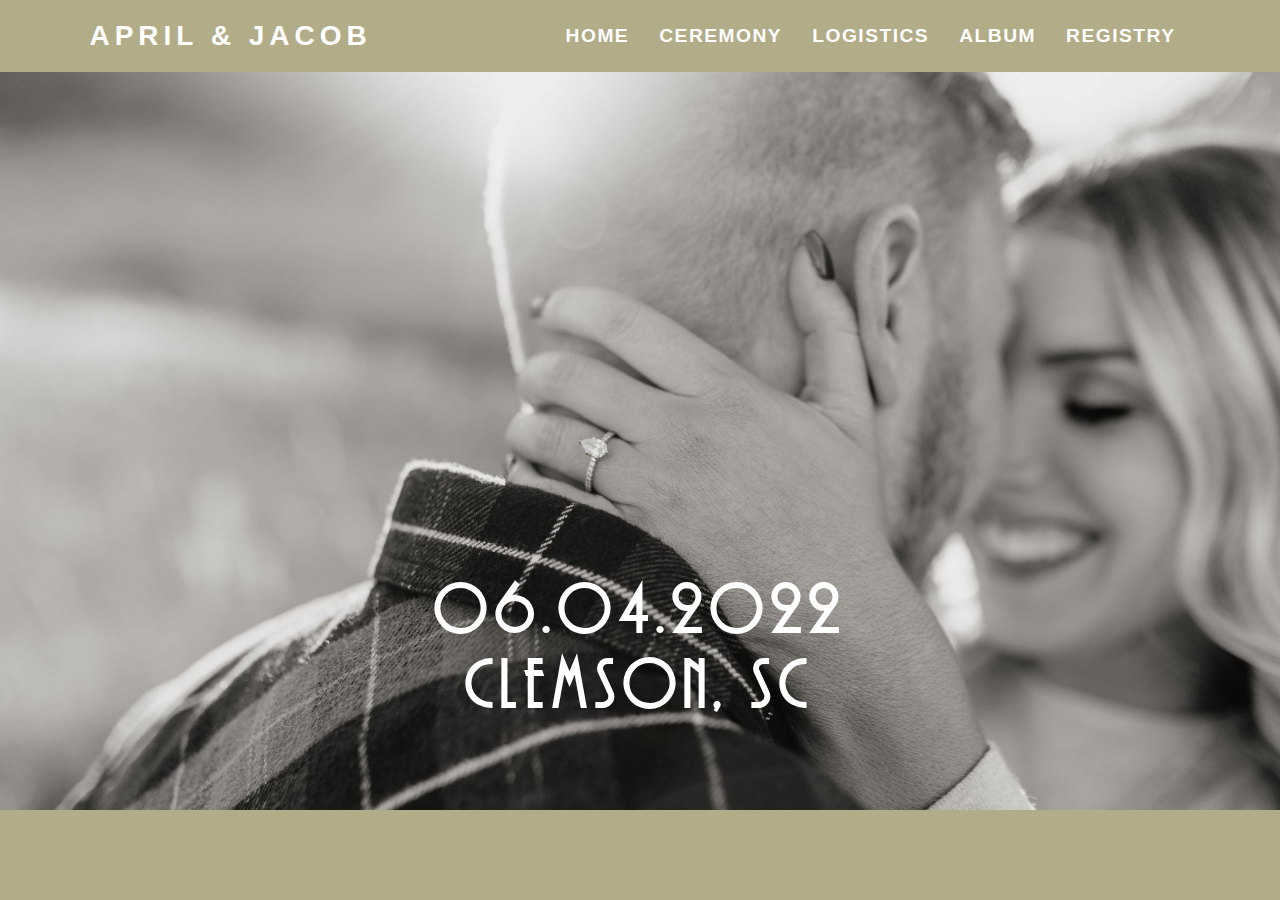
<file: index.html>
<!DOCTYPE html>
<html lang="en">
  <head>
    <meta charset="UTF-8" />
    <meta http-equiv="X-UA-Compatible" content="IE=edge" />
    <meta name="viewport" content="width=device-width, initial-scale=1.0" />
    <title>April & Jake</title>
    <link href="style.css" rel="stylesheet" />
  </head>
  <body>
    <body>
      <nav style="border-bottom: none">
        <div class="logo">
          <h4><a href=>April & Jacob</a></h4>
        </div>
        <ul class="nav-links">
          <li><a href="index.html">Home</a></li>
          <li><a href="HTML/ceremony.html">Ceremony</a></li>
          <li>
            <a href="HTML/logistics.html"> Logistics</a>
          </li>
          <li><a href="HTML/album.html">Album</a></li>
          <li><a href="HTML/registry.html">Registry</a></li>
        </ul>
        <div class="burger">
          <div class="line1"></div>
          <div class="line2"></div>
          <div class="line3"></div>
        </div>
      </nav>
    <main class="banner">
      <section class="banner-text">
        <h1>06.04.2022
          <br>
          clemson, sc
        </h1>
      </section>
    </main>
   <footer class="countdown"></footer>
  <script src="script.js "></script>
  </body>
</html>
</file>
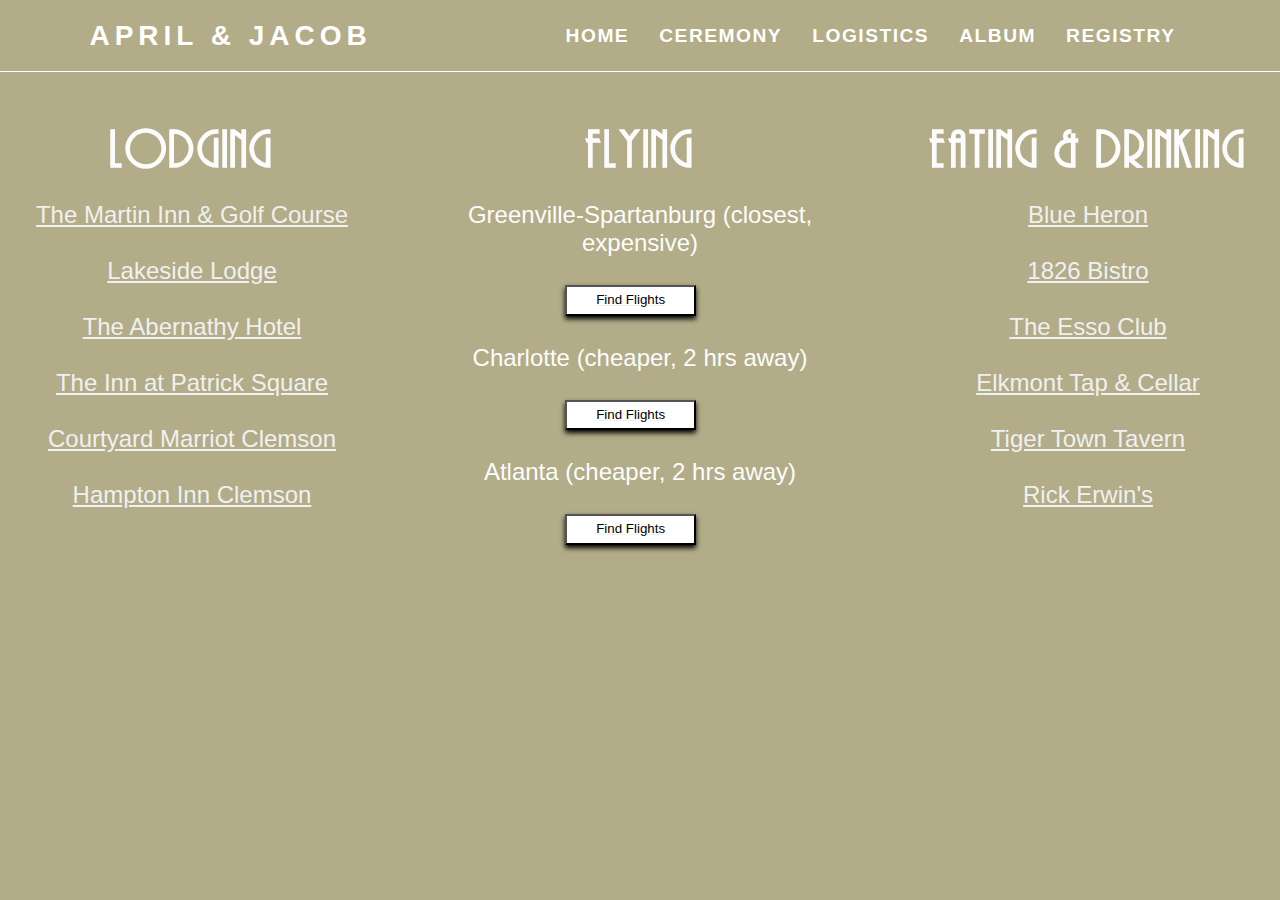
<file: logistics.html>
<!DOCTYPE html>
<html lang="en">
  <head>
    <meta charset="UTF-8" />
    <meta http-equiv="X-UA-Compatible" content="IE=edge" />
    <meta name="viewport" content="width=device-width, initial-scale=1.0" />
    <title>Wedding Logistics</title>
    <link href="style.css" rel="stylesheet" />
  </head>
  <body>
    <nav>
      <div class="logo">
        <h4>April & Jacob</h4>
      </div>
      <ul class="nav-links">
        <li><a href="http://127.0.0.1:5500/index.html">Home</a></li>
        <li><a href="http://127.0.0.1:5500/ceremony.html">Ceremony</a></li>
        <li><a href="http://127.0.0.1:5500/logistics.html">Logistics</a></li>
        <li><a href="http://127.0.0.1:5500/album.html">Album</a></li>
        <li><a href="http://127.0.0.1:5500/registry.html">Registry</a></li>
      </ul>
      <div class="burger">
        <div class="line1"></div>
        <div class="line2"></div>
        <div class="line3"></div>
      </div>
    </nav>
    <div class="logistics-container">
      <div class="logistics-item">
        <h2 style="font-size: 50px">Lodging</h2>
        <ul class="logistics-links">  
          <br>
          <li>
            <a
              href="https://www.stayatclemson.com/"
              >The Martin Inn & Golf Course</a
            >
          </li>
          <br>
          <li>
            <a href="https://www.lakesidelodgeclemson.com/">Lakeside Lodge</a>
          </li>
          <br />
          <li>
            <a
              href="https://www.theabernathy.com/"
              >The Abernathy Hotel</a
            >
          </li>
          <br>
          <li>
            <a
              href="https://www.innatpatricksquare.com/"
              >The Inn at Patrick Square</a
            >
          </li>
          <br>
          <li>
            <a
              href="https://www.marriott.com/hotels/travel/gspcl-courtyard-clemson/"
              >Courtyard Marriot Clemson</a
            >
          </li>
          <br />
          <li>
            <a
              href="https://www.hilton.com/en/hotels/ceuschx-hampton-clemson-university-area/"
              >Hampton Inn Clemson</a
            >
          </li>
        </ul>
      </div>
      <div class="logistics-item">
        <h2 style="font-size: 50px">Flying</h2>
        <ul class="logistics-links">
          <br>
          <li>
            Greenville-Spartanburg (closest, expensive)
            <br>
            <br />
            <a href="https://www.google.com/travel/flights?tfs=CBwQARoVEgoyMDIyLTA2LTAzcgcIARIDR1NQGhVqBwgBEgNHU1ASCjIwMjItMDYtMDVwAYIBCwj___________8BQAFIAZgBAQ"><button id="find-flights">Find Flights</button></a>
          </li>
          <br />
          <li>
            Charlotte (cheaper, 2 hrs away)
            <br />
            <br>
            <a href="https://www.google.com/travel/flights?tfs=CBwQARoVEgoyMDIyLTA2LTAzcgcIARIDQ0xUGhVqBwgBEgNDTFQSCjIwMjItMDYtMDVwAYIBCwj___________8BQAFIAZgBAQ"><button id="find-flights">Find Flights</button></a>
          </li>
          <br />
          <li>
            Atlanta (cheaper, 2 hrs away)
            <br />
            <br>
            <a href="https://www.google.com/travel/flights?tfs=CBwQARoVEgoyMDIyLTA2LTAzcgcIARIDQVRMGhVqBwgBEgNBVEwSCjIwMjItMDYtMDVwAYIBCwj___________8BQAFIAZgBAQ"><button id="find-flights">Find Flights</button></a>
          </li>
        </ul>
      </div>
      <div class="logistics-item">
        <h2 style="font-size: 50px">Eating & Drinking</h2>
        <ul class="logistics-links">
          <br>
          <li><a href="https://blueheronfood.com/">Blue Heron</a></li>
          <br />
          <li><a href="http://www.1826bistro.com/">1826 Bistro</a></li>
          <br />
          <li><a href="https://theessoclub.com/">The Esso Club</a></li>
          <br>
          <li><a href="http://elkmonttapcellar.com/index.html">Elkmont Tap & Cellar</a></li>
          <br>
          <li><a href="https://www.tigertowntavern.com/">Tiger Town Tavern</a></li>
          <br />
          <li><a href="https://rickerwinsclemson.com/">Rick Erwin's</a></li>
        </ul>
      </div>
    </div>
  </div>
    <script src="script.js "></script>
  </body>
</html>
</file>
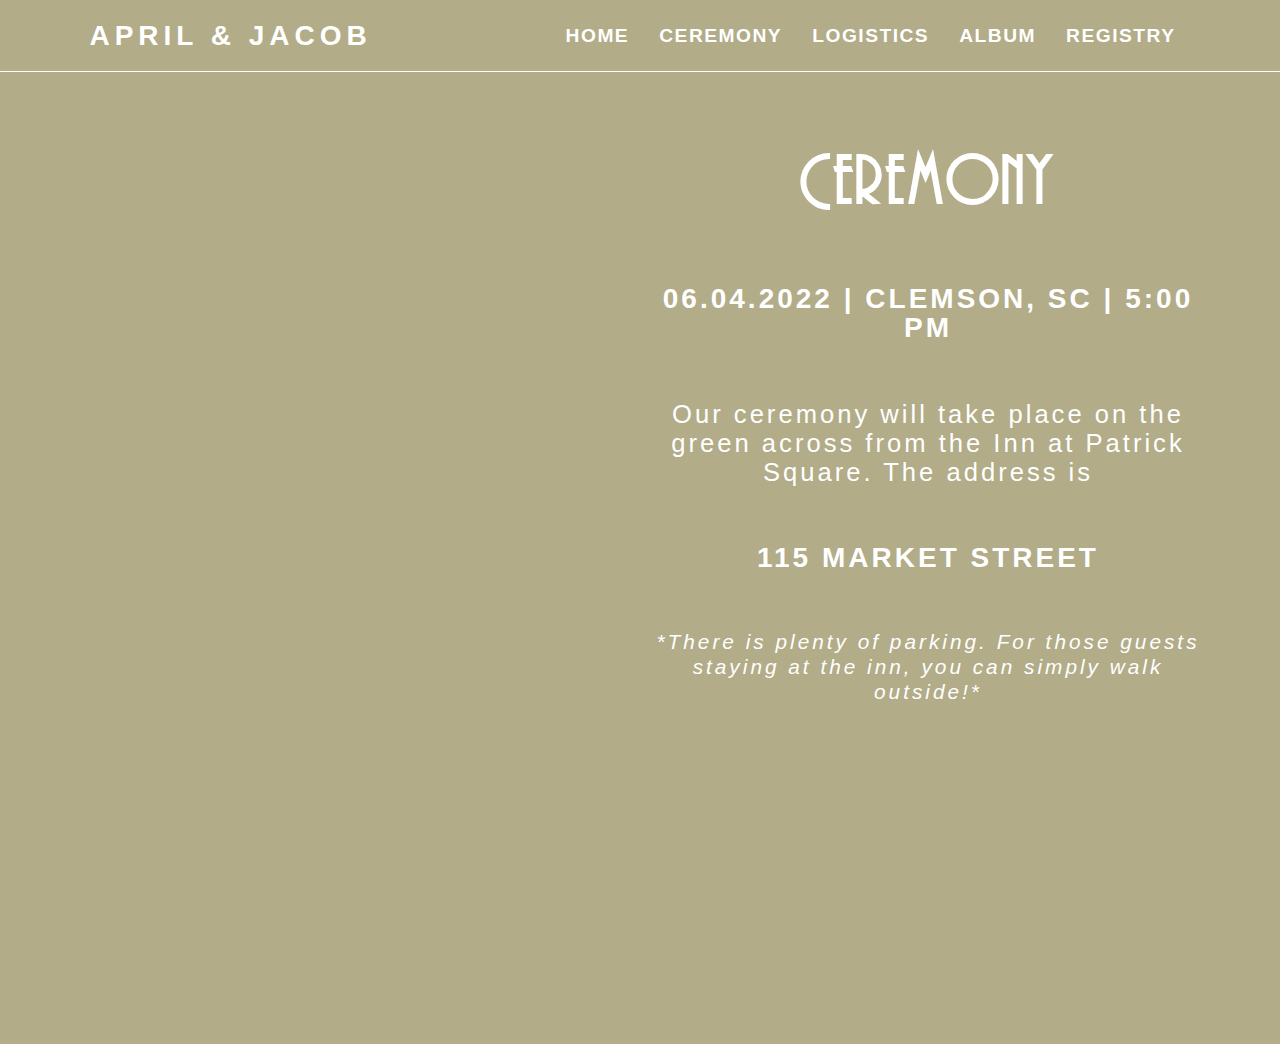
<file: HTML/ceremony.html>
<!DOCTYPE html>
<html lang="en">
  <head>
    <meta charset="UTF-8" />
    <meta http-equiv="X-UA-Compatible" content="IE=edge" />
    <meta name="viewport" content="width=device-width, initial-scale=1.0" />
    <title>Ceremony</title>
    <link href="../style.css" rel="stylesheet" />
  </head>
  <body>
    <nav>
      <div class="logo">
        <h4><a href="../index.html">April & Jacob</a></h4>
      </div>
      <ul class="nav-links">
        <li><a href="../index.html">Home</a></li>
        <li><a href="ceremony.html">Ceremony</a></li>
        <li>
          <a href="logistics.html"> Logistics</a>
        </li>
        <li><a href="album.html">Album</a></li>
        <li><a href="registry.html">Registry</a></li>
      </ul>
      <div class="burger">
        <div class="line1"></div>
        <div class="line2"></div>
        <div class="line3"></div>
      </div>
    </nav>
    <main class="ceremony-details">
      <h1
        class="ceremony-text"
        style="
          font-family: andes, sans-serif;
          font-size: 4rem;
          padding-bottom: 5%;
        "
      >
        Ceremony
      </h1>
      <h4 class="ceremony-text">
        <p style="text-transform: uppercase; font-size: 1.75rem">
          06.04.2022 | Clemson, SC | 5:00 PM
        </p>
        <br />
        <br />
        <p style="font-weight: 100; font-size: 1.6rem">
          Our ceremony will take place on the green across from the Inn at
          Patrick Square. The address is
        </p>
        <br />
        <br />
        <p style="text-transform: uppercase; font-size: 1.75rem">
          115 Market Street
        </p>
        <br />
        <br />
        <p
          class="ceremony-text"
          style="
            font-style: italic;
            margin: auto;
            width: 100%;
            font-weight: 100;
            font-size: 1.3rem;
          "
        >
          *There is plenty of parking. For those guests staying at the inn, you
          can simply walk outside!*
        </p>
        <figure class="map">
          <iframe
            src="https://www.google.com/maps/embed?pb=!1m18!1m12!1m3!1d1640.3970874233673!2d-82.78739467064608!3d34.68514384783709!2m3!1f0!2f0!3f0!3m2!1i1024!2i768!4f13.1!3m3!1m2!1s0x88585dafb2eaab65%3A0x3d440994d2267acb!2s115%20Market%20Street%2C%20Clemson%2C%20SC%2029631!5e0!3m2!1sen!2sus!4v1640380824386!5m2!1sen!2sus"
            width="400"
            height="300"
            style="border: 0"
            allowfullscreen=""
            loading="lazy"
          ></iframe>
        </figure>
      </h4>
    </main>
    <script src="../script.js"></script>
  </body>
</html>
</file>
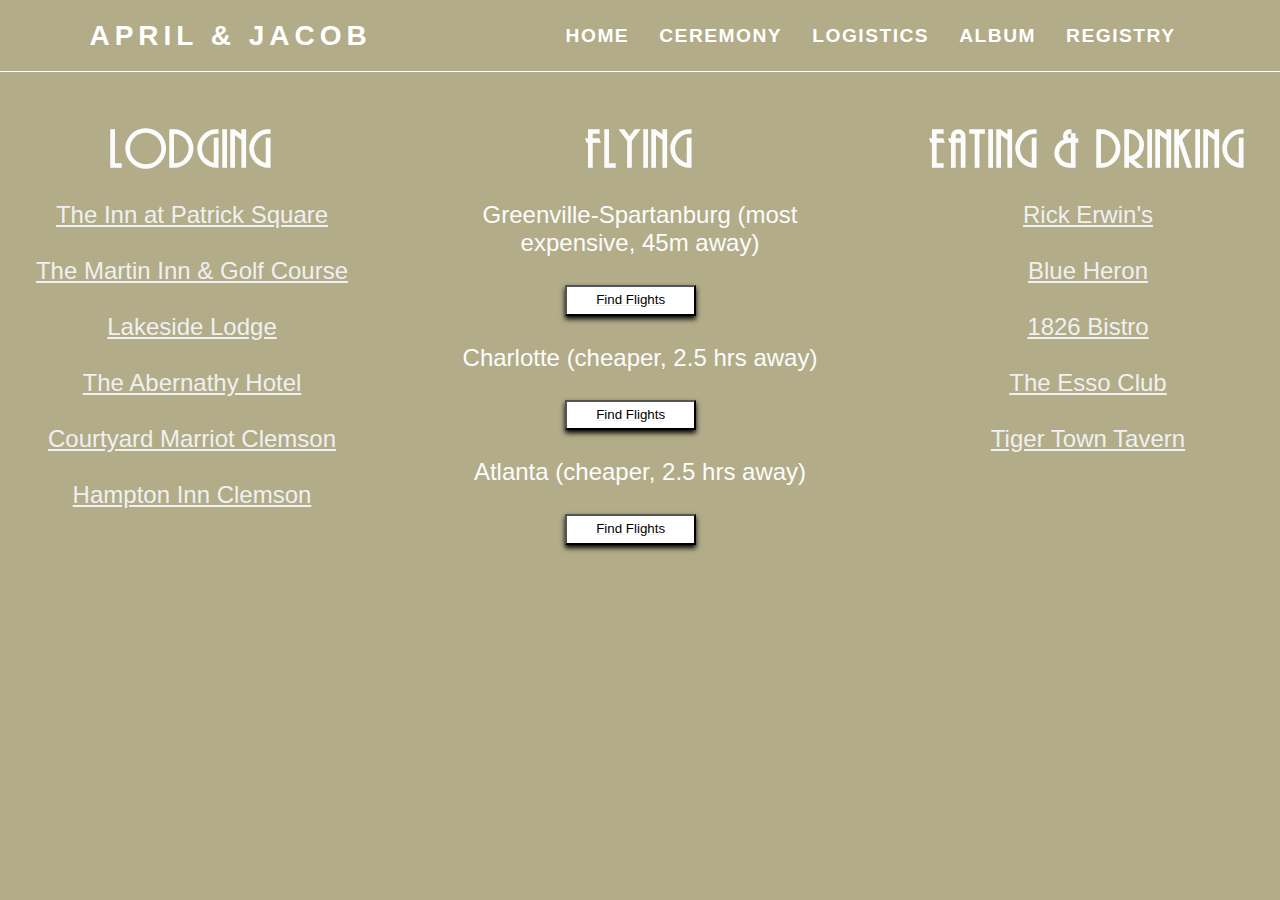
<file: HTML/logistics.html>
<!DOCTYPE html>
<html lang="en">
  <head>
    <meta charset="UTF-8" />
    <meta http-equiv="X-UA-Compatible" content="IE=edge" />
    <meta name="viewport" content="width=device-width, initial-scale=1.0" />
    <title>Wedding Logistics</title>
    <link href="../style.css" rel="stylesheet" />
  </head>
  <body>
    <nav>
      <div class="logo">
        <h4><a href="../index.html">April & Jacob</a></h4>
      </div>
      <ul class="nav-links">
        <li><a href="../index.html">Home</a></li>
        <li><a href="ceremony.html">Ceremony</a></li>
        <li>
          <a href="logistics.html"> Logistics</a>
        </li>
        <li><a href="album.html">Album</a></li>
        <li><a href="registry.html">Registry</a></li>
      </ul>
      <div class="burger">
        <div class="line1"></div>
        <div class="line2"></div>
        <div class="line3"></div>
      </div>
    </nav>
    <main class="logistics-container">
      <section class="logistics-item">
        <h2 style="font-size: 50px">Lodging</h2>
        <ul class="logistics-links">
          <br />
          <li>
            <a href="https://www.innatpatricksquare.com/" target="_blank"
              >The Inn at Patrick Square</a
            >
          </li>
          <br />
          <li>
            <a href="https://www.stayatclemson.com/" target="_blank"
              >The Martin Inn & Golf Course</a
            >
          </li>
          <br />
          <li>
            <a href="https://www.lakesidelodgeclemson.com/" target="_blank">Lakeside Lodge</a>
          </li>
          <br />
          <li>
            <a href="https://www.theabernathy.com/" target="_blank">The Abernathy Hotel</a>
          </li>
          <br />
          <li>
            <a
              href="https://www.marriott.com/hotels/travel/gspcl-courtyard-clemson/"
              target="_blank">Courtyard Marriot Clemson</a
            >
          </li>
          <br />
          <li>
            <a
              href="https://www.hilton.com/en/hotels/ceuschx-hampton-clemson-university-area/" target="_blank"
              >Hampton Inn Clemson</a
            >
          </li>
        </ul>
      </section>
      <section class="logistics-item">
        <h2 style="font-size: 50px">Flying</h2>
        <ul class="logistics-links">
          <br />
          <li>
            Greenville-Spartanburg (most expensive, 45m away)
            <br />
            <br />
            <a
              href="https://www.google.com/travel/flights?tfs=CBwQARoVEgoyMDIyLTA2LTAzcgcIARIDR1NQGhVqBwgBEgNHU1ASCjIwMjItMDYtMDVwAYIBCwj___________8BQAFIAZgBAQ"
              target="_blank"><button id="find-flights">Find Flights</button></a
            >
          </li>
          <br />
          <li>
            Charlotte (cheaper, 2.5 hrs away)
            <br />
            <br />
            <a
              href="https://www.google.com/travel/flights?tfs=CBwQARoVEgoyMDIyLTA2LTAzcgcIARIDQ0xUGhVqBwgBEgNDTFQSCjIwMjItMDYtMDVwAYIBCwj___________8BQAFIAZgBAQ"
              target="_blank"><button id="find-flights">Find Flights</button></a
            >
          </li>
          <br />
          <li>
            Atlanta (cheaper, 2.5 hrs away)
            <br />
            <br />
            <a
              href="https://www.google.com/travel/flights?tfs=CBwQARoVEgoyMDIyLTA2LTAzcgcIARIDQVRMGhVqBwgBEgNBVEwSCjIwMjItMDYtMDVwAYIBCwj___________8BQAFIAZgBAQ"
              target="_blank"><button id="find-flights">Find Flights</button></a
            >
          </li>
        </ul>
      </section>
      <section class="logistics-item">
        <h2 style="font-size: 50px">Eating & Drinking</h2>
        <ul class="logistics-links">
          <br />
          <li><a href="https://rickerwinsclemson.com/" target="_blank">Rick Erwin's</a></li>
          <br />
          <li><a href="https://blueheronfood.com/" target="_blank">Blue Heron</a></li>
          <br />
          <li><a href="http://www.1826bistro.com/" target="_blank">1826 Bistro</a></li>
          <br />
          <li><a href="https://theessoclub.com/" target="_blank">The Esso Club</a></li>
          <br />
          <li>
            <a href="https://www.tigertowntavern.com/" target="_blank"">Tiger Town Tavern</a>
          </li>
          <br />
        </ul>
      </section>
    </main>
    <script src="../script.js"></script>
  </body>
</html>
</file>
<file: style.css>
/* Table of Contents 

Global -
Nav Bar -
Index/Landing  - 
Ceremony  -
Logistics  -
Album  - 
Registry  - 


/* ------------------------------ Global ------------------------------------------ */

@font-face {
  font-family: andes;
  src: url(fonts/Andes.ttf);
}

body,
html {
  height: 100%;
  background-color: #b2ac88;
  text-transform: lowercase;
}

* {
  box-sizing: border-box;
  font-family: Arial, Helvetica, sans-serif;
  margin: 0px;
  padding: 0px;
}

nav {
  top: 0;
  z-index: 9999;
  display: flex;
  justify-content: space-around;
  align-items: center;
  min-height: 8vh;
  background-color: #b2ac88;
  position: fixed;
  width: 100%;
  border-bottom: white 1px solid;
}

a,
a:hover,
a:active,
a:visited {
  color: white;
  text-decoration: none;
}

/* -------------------------- Navigation bar ------------------------ */

.logo {
  color: white;
  text-transform: uppercase;
  letter-spacing: 5px;
  font-size: 1.75rem;
}

.nav-links {
  display: flex;
  justify-content: space-around;
  font-size: 1.2rem;
  width: 50%;
  text-decoration: none;
  font-weight: bold;
  background-color: #b2ac88;
  text-transform: uppercase;
}

.nav-links li {
  /* to remove bullets in list */
  list-style: none;
}

.nav-links a {
  color: white;
  text-decoration: none;
  letter-spacing: 1.5px;
  font-weight: bold;
  text-size-adjust: none;
}

.burger {
  display: none;
}

.burger div {
  width: 25px;
  height: 2px;
  background-color: white;
  margin: 5px;
  transition: all 0.3s ease;
}

@media screen and (max-width: 1024px) {
  .nav-links {
    width: 30%;
    color: white;
  }
}

@media screen and (max-width: 1024px) {
  body {
    overflow-x: hidden;
  }
  .nav-links {
    position: absolute;
    z-index: 9999;
    color: white;
    right: 0px;
    height: 50vh;
    /*height controls white space between links*/
    top: 8vh;
    /*distance from top navbar - dont change*/
    background-color: #b2ac88;
    border: white solid 1px;
    display: flex;
    flex-direction: column;
    align-items: center;
    width: 30%;
    transform: translateX(100%);
    overflow-x: hidden;
    /*keeps non-active navmenu from showing until clicked*/
  }

  .nav-links a {
    font-size: 15px;
    margin: 0%;
    display: inline-block;
    padding-bottom: 0;
  }

  .burger {
    display: block;
    cursor: pointer;
  }
}

/*burger slide from right animation*/
.nav-active {
  transform: translateX(0%);
  transition: transform 0.5s ease-in;
}

@keyframes navLinkFade {
  from {
    opacity: 0;
    transform: translateX(50px);
  }
  to {
    opacty: 1;
    transform: translateX(0px);
  }
}

/*animation series changing burger to an X*/
.toggle .line1 {
  transform: rotate(-45deg) translate(-5px, 5px);
}
.toggle .line2 {
  opacity: 0;
}
.toggle .line3 {
  transform: rotate(45deg) translate(-5px, -5px);
}

/* ----- count down */
/* set to expire 6/4/22 at 1700 est */

.countdown {
  color: white;
  text-transform: uppercase;
  font-weight: bold;
  letter-spacing: 1.25px;
  text-align: center;
  font-size: 1.2rem;
  width: 100%;
  margin: auto;
  padding: 7px;
  position: fixed;
}

/* ------------------------ Index Page & Hero Banner ------------------------- */

.banner {
  background-image: url('images/eng3.jpg');
  background-position: center center;
  background-repeat: no-repeat;
  background-attachment: fixed;
  background-size: cover;
  position: relative;
  text-align: center;
  background-color: #b2ac88;
  width: 100%;
  height: 90%;
}

.banner-text h1 {
  font-family: andes, sans-serif;
  position: absolute;
  left: 50%;
  top: 80%;
  transform: translate(-50%, -50%);
  letter-spacing: 8px;
  line-height: 4.69rem;
  font-size: 4rem;
  text-align: center;
  margin: auto;
  color: white;
}

@media screen and (max-width: 768px) {
  /* for mobile  */
  body {
    overflow-x: hidden;
  }
  .banner {
    color: white;
    height: 90vh;
    top: 8vh;
    background-color: #b2ac88;
    background-position: 80%;
    /* moves background left so people aren't cut off */
    display: flex;
    flex-direction: column;
    align-items: left;
    min-width: 100%;
  }

  .banner-text h1 {
    position: absolute;
    z-index: 998;
    text-align: center;
    font-size: 35px;
    color: white;
    top: 50%;
    /* use top to move text up and down over image*/
    width: 100%;
    /*width of text*/
  }

  .countdown {
    font-size: 20px;
    top: 90%;
    position: absolute;
  }
}

/* -------------Ceremony Page -------------------------------------------------------------- */

.ceremony-details {
  margin-top: 16vh;
  color: white;
  text-align: center;
  font-weight: bold;
  letter-spacing: 3px;
  line-height: 300%;
  font-size: 1.5rem;
  /* ceremony header font stylized in-line HTML */
}

.ceremony-text {
  font-weight: 900;
  margin-left: 50%;
  line-height: 120%;
  width: 45%;
  text-align: center;
  text-transform: initial;
  /* initial text transform ignores the global capitalization rules */
}
.map {
  position: absolute;
  top: 16vh;
  left: 1px;
  width: 34%;
  margin-left: 10%;
}

@media screen and (max-width: 768px) {
  /* ceremony page mobile changes */

  .map {
    position: relative;
    margin: 0;
    width: 95%;
  }

  .ceremony-text {
    margin: auto;
    width: 95%;
    padding-bottom: 2rem;
  }
}

/* -------------------------- Logistics -------------------------------------- */

.logistics-container {
  display: flex;
  flex-flow: row wrap;
  justify-content: space-between;
  position: absolute;
  height: 92%;
  width: 100%;
  top: 8vh;
}

.logistics-item {
  flex-shrink: 1;
  overflow-wrap: break-word;
  margin-top: 50px;
  margin-bottom: 30px;
  padding: 5px;
  width: 30%;
  height: 75%;
  color: rgb(252, 252, 252);
  text-align: center;
  font-size: 1.5rem;
}

.logistics-item h2 {
  font-family: Andes, sans-serif;
  letter-spacing: 3px;
}

.logistics-item li {
  /* to remove bullets in list */
  list-style: none;
  /* text settings for non-linked text */
  font-weight: 100;
  text-transform: initial;
  color: rgb(252, 252, 252);
}

.logistics-item a {
  /* Links in the logistics columns */
  color: rgb(240, 240, 240);
  /* text-shadow: black 0 0 5px; */
  font-weight: bold;
  text-align: center;
  text-decoration: underline;
  font-weight: 100;
}

#find-flights {
  /* Styling for find flight buttons*/
  display: block;
  margin-left: 30%;
  box-shadow: 0 3px 5px black;
  background-color: white;
  width: 35%;
  line-height: 200%;
}

@media screen and (max-width: 768px) {
  /* for mobile  */

  .logistics-container {
    background-image: none;
  }

  .logistics-item a {
    text-shadow: none;
  }

  .logistics-item {
    background-image: none;
    /*removes background image on mobile*/
    border: none;
    min-width: 100%;
    height: 110%;
    /*height spaces columns*/
    line-height: 50px;
    /*line-height to space links and headers*/
    text-align: center;
    position: relative;
    font-size: 125%;
  }
}

/* -------------------------------------- Album page ---------------------------*/

/*slideshow container*/
.slideshow-container {
  width: 60%;
  margin: auto;
  margin-top: 2%;
  max-height: 1000px;
  overflow-y: hidden;
  overflow-x: hidden;
}

/*images invisible by default*/
.containers {
  display: none;
  text-align: center;
}

/*back and forward buttons*/

.back,
.forward {
  cursor: pointer;
  position: absolute;
  top: 48%;
  width: auto;
  margin-top: -23px;
  padding: 30px;
  color: white;
  font-weight: bold;
  font-size: 19px;
  transition: 0.4s ease;
  border-radius: 0 5px 5px 0;
  user-select: none;
}

.forward {
  right: 0;
  border-radius: 4px 0 0 4px;
}

.back:hover,
.forward:hover {
  background-color: white;
  color: black;
}

/* caption info - if we decide to add captions must also uncomment HTML
.info {
  color: #e3e3e3;
  font-size: 16px;
  padding: 10px 14px;
  position: absolute;
  bottom: 10px;
  width: 50%;
  text-align: center; 
  margin: auto;
} 
*/

/* Worknumbering (1/3 etc) */
.message-info {
  color: #f2f2f3;
  font-size: 14px;
  padding: 10px 14px;
  position: absolute;
  top: 0;
}

/* The circles or bullets and indicators */
.dots {
  cursor: pointer;
  height: 10px;
  width: 10px;
  margin: 0 3px;
  background-color: white;
  border-radius: 50%;
  display: inline-block;
  transition: background-color 0.5s ease;
}

.enable,
.dots:hover {
  background-color: #717161;
}

/* Faint animation */
.fade {
  -webkit-animation-name: fade;
  -webkit-animation-duration: 1.4s;
  animation-name: fade;
  animation-duration: 1.4s;
}

@-webkit-keyframes fade {
  from {
    opacity: 0.5;
  }
  to {
    opacity: 2;
  }
}

@keyframes fade {
  from {
    opacity: 0.5;
  }
  to {
    opacity: 2;
  }
}

.containers img {
  margin-top: 8vh;
  max-width: 700px;
  max-height: 700px;
  align-content: center;
  justify-content: center;
}

@media screen and (min-width: 1800px) {
  .slideshow-container {
    max-width: 1500px;
    max-height: 1000px;
  }

  .containers img {
    margin-top: 12vh;
    max-width: 1100px;
    max-height: 1000px;
  }

  .back,
  .forward {
    font-size: 30px;
    margin-right: 20px;
    margin-left: 20px;
    border-radius: 5px;
  }
}

@media screen and (max-width: 768px) {
  /* media query for album page*/

  .slideshow-container {
    max-width: 350px;
  }

  .containers img {
    margin-top: 20vh;
    max-width: 260px;
    max-height: 600px;
    overflow-x: visible;
  }

  .back,
  .forward {
    font-size: 20px;
    padding: 10px;
    margin-right: 10px;
    margin-left: 10px;
    border-radius: 5px;
  }
}

/* ---------------------------------------- Registry page ---------------------------*/

.registry-container {
  /* margin-left: 40px; */
  display: flex;
  align-items: center;
}

.registry-item {
  /* text block on left image on right */
  flex: 1;
  color: white;
  font-size: 1.75rem;
  margin-top: 8vh;
  margin-left: 5%;
  text-align: center;
  font-weight: 900;
  text-transform: initial;
}

.registry-item h1 {
  position: absolute;
  top: 10vh;
  font-size: 4rem;
  width: 45%;
  padding: 35px;
}

.registry-item p {
  padding: 35px;
  /*provides spacing between all text elements*/
  font-weight: 100;
  font-size: 1.5rem;
  letter-spacing: 3px;
  position: absolute;
  width: 45%;
  top: 30vh;
}

.registry-link {
  text-decoration: underline;
  text-transform: uppercase;
  font-size: 1.75rem;
  position: absolute;
  top: 75vh;
  width: 40%;
  left: 8%;
}

.img-proposal {
  float: right;
  width: 80%;
  margin-right: 20%;
  margin-top: 8vh;
  max-height: 60rem;
  max-width: 45rem;
}

@media screen and (max-width: 768px) {
  /* registry page mobile changes */
  .registry-container {
    flex-direction: column; /* need this to reorient vertically */
    flex: 1 1 auto;
    margin: auto;
    margin-top: 8vh;
  }

  .registry-item h1 {
    position: absolute;
    transform: translateX(-50%);
    left: 50%;
    top: 12vh;
    margin: auto;
    width: 100%;
  }

  .registry-item p {
    width: 100%;
    top: 25vh;
    text-align: center;
    transform: translateX(-50%);
    left: 50%;
  }

  .registry-link {
    width: 100%;
    top: 70vh;
    text-align: center;
    transform: translateX(-50%);
    left: 50%;
  }

  .img-proposal {
    width: 85%;
    height: 80%;
    position: absolute;
    top: 75vh;
    transform: translateX(-50%);
    left: 50%;
    padding-bottom: 2rem;
  }
}
</file>
